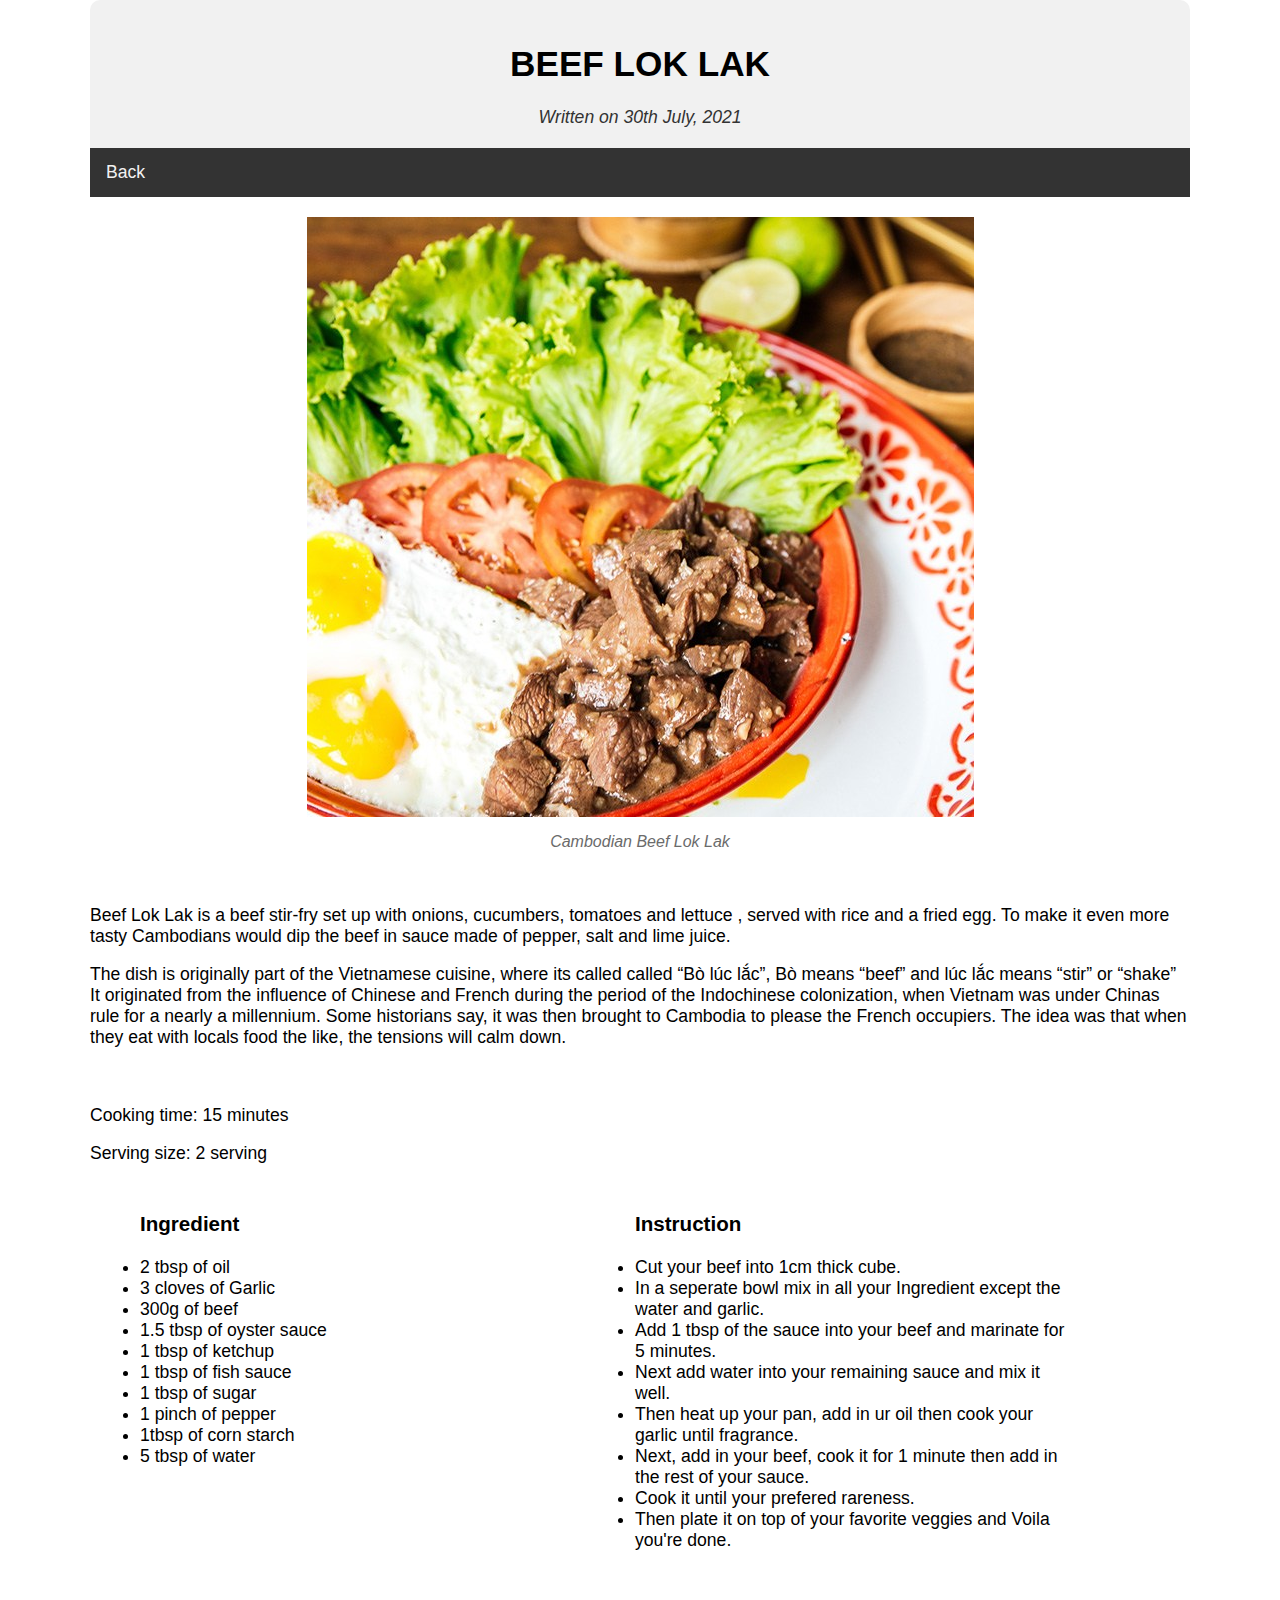
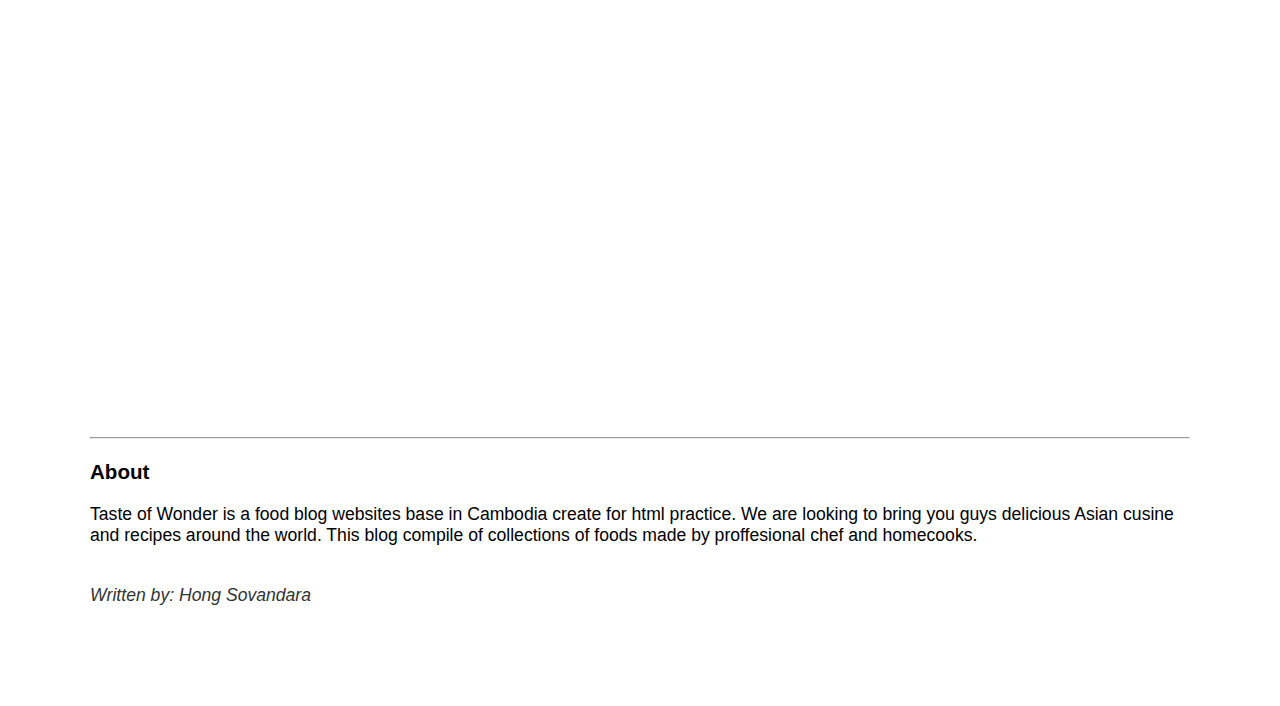
<file: loklak.html>
<html lang="en">
<head>
    <meta charset="UTF-8">
    <meta http-equiv="X-UA-Compatible" content="IE=edge">
    <meta name="viewport" content="width=device-width, initial-scale=1.0">
    <title>Recipes</title>
    <link rel="stylesheet" href="style.css">
</head>
<body>
    <div class="header">
        <h1>BEEF LOK LAK</h1>
        <address>Written on 30th July, 2021</address>
    </div>

    <div class="topnav">
        <a href="recipes.html">Back</a>
    </div>
    <div class="ft">
        <img src="ll.jpg">
        <p class="em"><em>Cambodian Beef Lok Lak</em></p>
    </div>
    <div class= "info">
    <p>Beef Lok Lak is a beef stir-fry set up with onions, cucumbers, tomatoes 
        and lettuce , served with rice and a fried egg. To make it even more 
        tasty Cambodians would dip the beef in sauce made of pepper, salt and 
        lime juice. 
    </p>
    <p>The dish is originally part of the  Vietnamese cuisine, where its called 
        called “Bò lúc lắc”, Bò means “beef” and lúc lắc means “stir” or “shake” 
        It originated from  the influence of Chinese and French during the period 
        of the Indochinese colonization, when Vietnam was under Chinas rule for a 
        nearly a millennium. Some historians say, it was then brought to Cambodia 
        to please the French occupiers. The idea was that when they eat with locals 
        food the like, the tensions will calm down. 
    </p>
    <br>
    <p>Cooking time: 15 minutes</p>
    <p>Serving size: 2 serving</p>

<div class="row">
    <div class="column">
        <ul>
            <h3>Ingredient</h3>
            <li>2 tbsp of oil</li>
            <li>3 cloves of Garlic</li>
            <li>300g of beef</li>
            <li>1.5 tbsp of oyster sauce</li>
            <li>1 tbsp of ketchup</li>
            <li>1 tbsp of fish sauce</li>
            <li>1 tbsp of sugar</li>
            <li>1 pinch of pepper</li>
            <li>1tbsp of corn starch</li>
            <li>5 tbsp of water</li>
        </ul>
    </div>
    <div class="column">
        <ul>
            <h3>Instruction</h3>
            <li>Cut your beef into 1cm thick cube.</li>
            <li>In a seperate bowl mix in all your Ingredient except the water and garlic.</li>
            <li>Add 1 tbsp of the sauce into your beef and marinate for 5 minutes.</li>
            <li>Next add water into your remaining sauce and mix it well.</li>
            <li>Then heat up your pan, add in ur oil then cook your garlic until fragrance.</li>
            <li>Next, add in your beef, cook it for 1 minute then add in the rest of your sauce.</li>
            <li>Cook it until your prefered rareness.</li>
            <li>Then plate it on top of your favorite veggies and Voila you're done.</li>
        </ul>
    </div>
  </div>
<div class="ifr">  
    <iframe width="550" height="350" src="https://www.youtube.com/embed/OCKHXT2MZiI" 
    title="How to make beef lok lak" frameborder="0" allow="accelerometer; autoplay; clipboard-write; 
    encrypted-media; gyroscope; picture-in-picture" allowfullscreen></iframe>
</div>
<div class="footer">
    <hr>
    <h3>About</h3>
    <p>Taste of Wonder is a food blog websites base in Cambodia create for html 
        practice. We are looking to bring you guys delicious Asian cusine and 
        recipes around the world. This blog compile of collections of foods made 
        by proffesional chef and homecooks.</p>
    <br>
    <address>Written by: Hong Sovandara</address>
  </div>
</div>
</body>
</html>
</file>
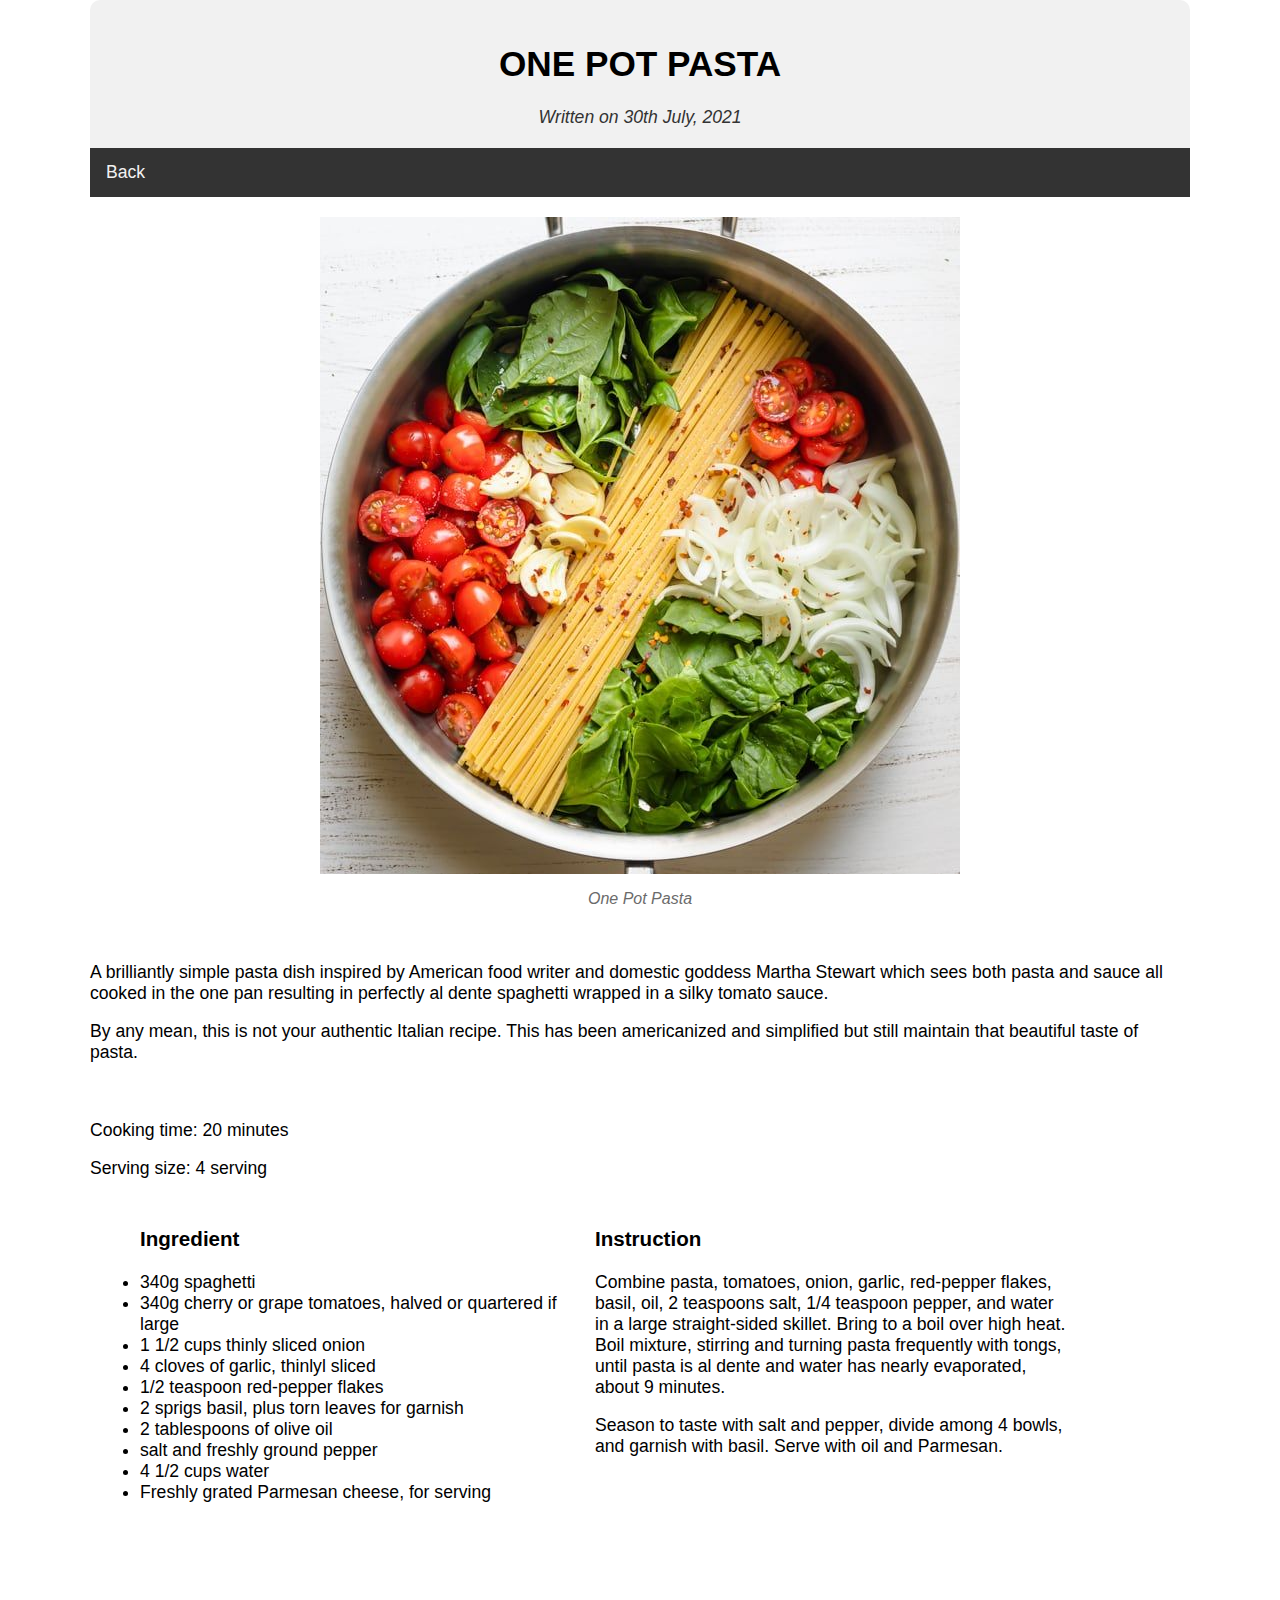
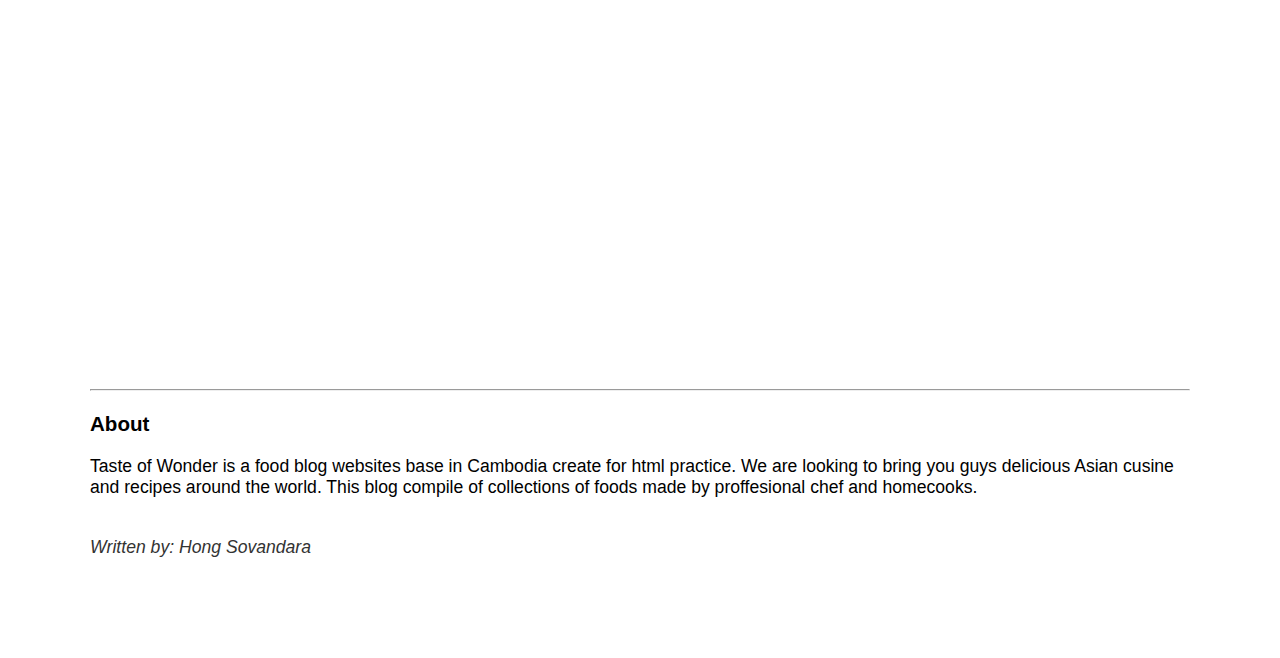
<file: pasta.html>
<html lang="en">
<head>
    <meta charset="UTF-8">
    <meta http-equiv="X-UA-Compatible" content="IE=edge">
    <meta name="viewport" content="width=device-width, initial-scale=1.0">
    <title>Recipes</title>
    <link rel="stylesheet" href="style.css">
</head>
<body>
    <div class="header">
        <h1>ONE POT PASTA</h1>
        <address>Written on 30th July, 2021</address>
    </div>

    <div class="topnav">
        <a href="recipes.html">Back</a>
    </div>
    <div class="ft">
        <img src="s1.jpg">
        <p class="em"><em>One Pot Pasta</em></p>
    </div>
    <div class= "info">
    <p>A brilliantly simple pasta dish inspired by American food writer and 
        domestic goddess Martha Stewart which sees both pasta and sauce all 
        cooked in the one pan resulting in perfectly al dente spaghetti wrapped 
        in a silky tomato sauce.  
    </p>
    <p>By any mean, this is not your authentic Italian recipe. This has been
        americanized and simplified but still maintain that beautiful taste of pasta.
    </p>
    <br>
    <p>Cooking time: 20 minutes</p>
    <p>Serving size: 4 serving</p>

<div class="row">
    <div class="column">
        <ul>
            <h3>Ingredient</h3>
            <li>340g spaghetti</li>
            <li>340g cherry or grape tomatoes, halved or quartered if large</li>
            <li>1 1/2 cups thinly sliced onion</li>
            <li>4 cloves of garlic, thinlyl sliced</li>
            <li>1/2 teaspoon red-pepper flakes</li>
            <li>2 sprigs basil, plus torn leaves for garnish</li>
            <li>2 tablespoons of olive oil</li>
            <li>salt and freshly ground pepper</li>
            <li>4 1/2 cups water</li>
            <li>Freshly grated Parmesan cheese, for serving</li>
        </ul>
    </div>
    <div class="column">
        <h3>Instruction</h3>
        <p>
            Combine pasta, tomatoes, onion, garlic, red-pepper flakes, basil, oil, 2 
            teaspoons salt, 1/4 teaspoon pepper, and water in a large straight-sided 
            skillet. Bring to a boil over high heat. Boil mixture, stirring and turning 
            pasta frequently with tongs, until pasta is al dente and water has nearly 
            evaporated, about 9 minutes.
        </p>
        <p>
            Season to taste with salt and pepper, divide among 4 bowls, and garnish 
            with basil. Serve with oil and Parmesan.
        </p>
    </div>
  </div>
<div class="ifr">  
    <iframe width="550" height="350" src="https://www.youtube.com/embed/0VQEJARHJ44" 
    title="How to cook lok lak" frameborder="0" allow="accelerometer; autoplay; clipboard-write; 
    encrypted-media; gyroscope; picture-in-picture" allowfullscreen></iframe>
</div>
<div class="footer">
    <hr>
    <h3>About</h3>
    <p>Taste of Wonder is a food blog websites base in Cambodia create for html 
        practice. We are looking to bring you guys delicious Asian cusine and 
        recipes around the world. This blog compile of collections of foods made 
        by proffesional chef and homecooks.</p>
    <br>
    <address>Written by: Hong Sovandara</address>
  </div>
</body>
</html>
</file>
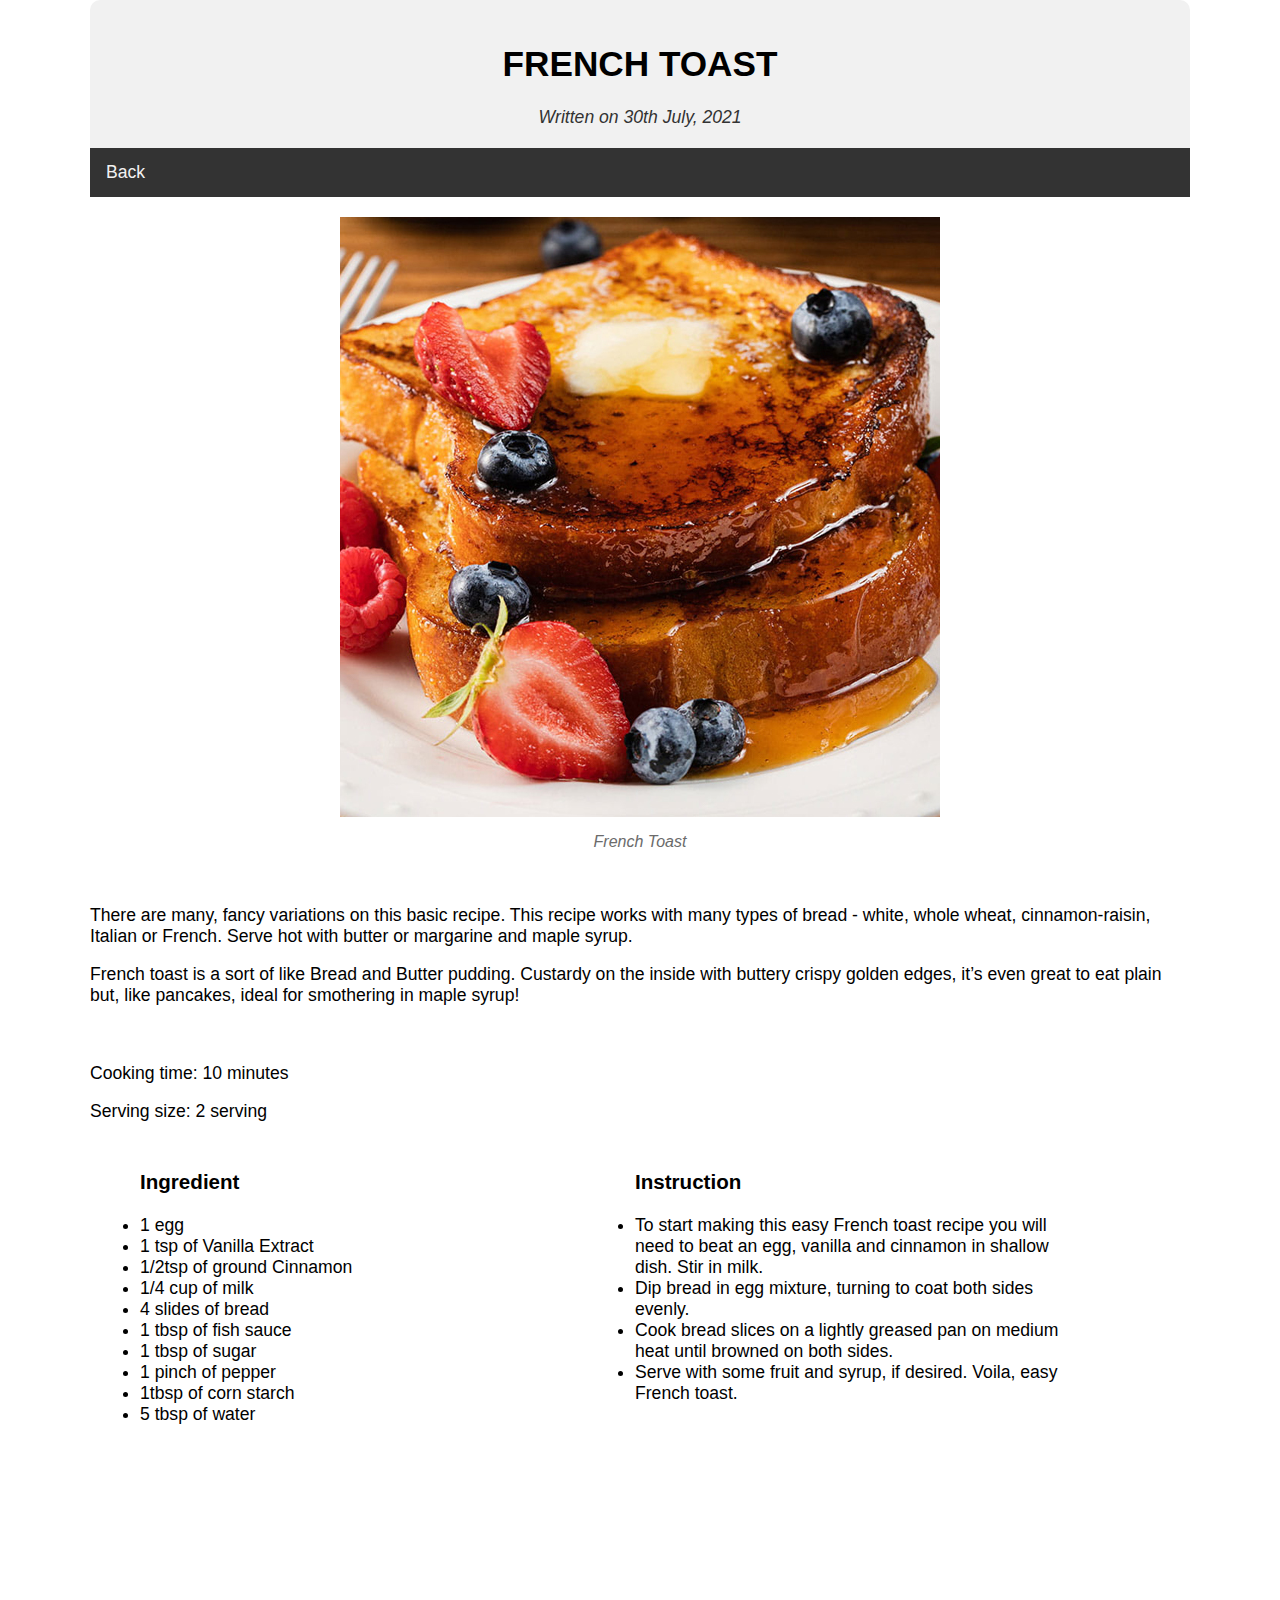
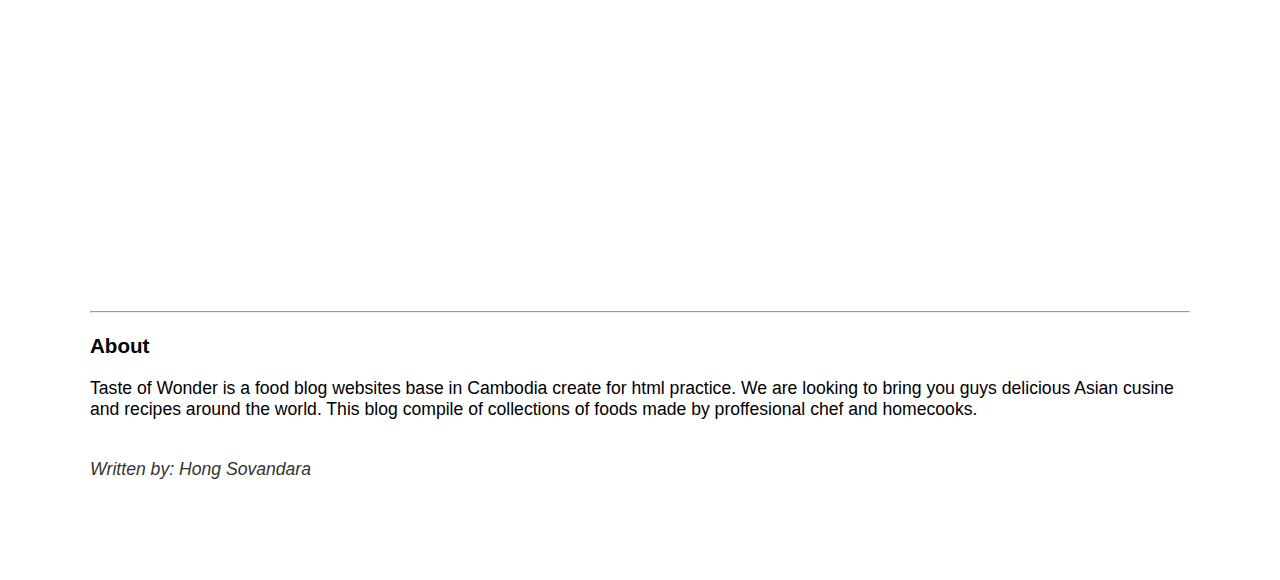
<file: toast.html>
<html lang="en">
<head>
    <meta charset="UTF-8">
    <meta http-equiv="X-UA-Compatible" content="IE=edge">
    <meta name="viewport" content="width=device-width, initial-scale=1.0">
    <title>Recipes</title>
    <link rel="stylesheet" href="style.css">
</head>
<body>
    <div class="header">
        <h1>FRENCH TOAST</h1>
        <address>Written on 30th July, 2021</address>
    </div>
    <div class="topnav">
        <a href="recipes.html">Back</a>
    </div>
    <div class="ft">
        <img src="ft.jpg">
        <p class="em"><em>French Toast</em></p>
    </div>
    <div class= "info">
    <p>There are many, fancy variations on this basic recipe. This recipe works 
        with many types of bread - white, whole wheat, cinnamon-raisin, Italian 
        or French. Serve hot with butter or margarine and maple syrup.
    </p>
    <p>French toast is a sort of like Bread and Butter pudding. Custardy on the 
        inside with buttery crispy golden edges, it’s even great to eat plain but, 
        like pancakes, ideal for smothering in maple syrup!
    </p>
    <br>
    <p>Cooking time: 10 minutes</p>
    <p>Serving size: 2 serving</p>

<div class="row">
    <div class="column">
        <ul>
            <h3>Ingredient</h3>
            <li>1 egg</li>
            <li>1 tsp of Vanilla Extract</li>
            <li>1/2tsp of ground Cinnamon</li>
            <li>1/4 cup of milk</li>
            <li>4 slides of bread</li>
            <li>1 tbsp of fish sauce</li>
            <li>1 tbsp of sugar</li>
            <li>1 pinch of pepper</li>
            <li>1tbsp of corn starch</li>
            <li>5 tbsp of water</li>
        </ul>
    </div>
    <div class="column">
        <ul>
            <h3>Instruction</h3>
            <li>To start making this easy French toast recipe you will need to beat an egg, vanilla and cinnamon in shallow dish. Stir in milk.</li>
            <li>Dip bread in egg mixture, turning to coat both sides evenly.</li>
            <li>Cook bread slices on a lightly greased pan on medium heat until browned on both sides.</li>
            <li> Serve with some fruit and syrup, if desired. Voila, easy French toast.</li>
        </ul>
    </div>
  </div>
<div class="ifr">  
    <iframe width="550" height="350" src="https://www.youtube.com/embed/EARnchvnbVI" 
    title="How to make French Toast" frameborder="0" allow="accelerometer; autoplay; clipboard-write; 
    encrypted-media; gyroscope; picture-in-picture" allowfullscreen></iframe>
</div>
<div class="footer">
    <hr>
    <h3>About</h3>
    <p>Taste of Wonder is a food blog websites base in Cambodia create for html 
        practice. We are looking to bring you guys delicious Asian cusine and 
        recipes around the world. This blog compile of collections of foods made 
        by proffesional chef and homecooks.</p>
    <br>
    <address>Written by: Hong Sovandara</address>
  </div>
</body>
</html>
</file>
<file: style.css>
body {
    font-family: 'Segoe UI', Tahoma, Geneva, Verdana, sans-serif;
    font-size: 110%;
   padding-left: 50px;
   padding-right:50px; 
   padding-bottom: 100px;
   max-width: 1200px;
   margin:auto;
}
.header{
    border-top-left-radius: 10px;
    border-top-right-radius: 10px;
    background-color: #f1f1f1;
    padding:20px;
    text-align: center;   
}
* {
    box-sizing: border-box;
  } 
  /* Style the top navigation bar */
  .topnav {
    overflow: hidden;
    background-color: #333;
  }
  
  /* Style the topnav links */
  .topnav a {
    float: left;
    display: block;
    color: #f2f2f2;
    text-align: center;
    padding: 14px 16px;
    text-decoration: none;
  }
  
  /* Change color on hover */
  .topnav a:hover {
    background-color: #ddd;
    color: black;
  }
  .box{
    border-radius: 10px;
    background: white;
    padding: 20px;
    width: 100%;
    height: auto;
    margin-bottom: 30px;
    box-shadow: 3px 3px 8px rgb(165,165,165);
}
.ff{
  height: auto;
  width: 100%;
  border-bottom-left-radius:10px ;
  border-bottom-right-radius:10px;
}
.ll{
  float: left;
  height: 150px;
  width: 160px;
  padding-right: 15px;
  border-radius: 10px;
}
.llp{
  text-align: center;
}
pre{
  font-family: 'Segoe UI', Tahoma, Geneva, Verdana, sans-serif;
}
.column {
  float: left;
  width: 45%;
  padding: 10px;
}
.row:after {
  content: "";
  display: table;
  clear: both;
}
.ifr{
  padding: 50px;
  text-align: center;
}
address{
  color: #333;
}
.em{
  color: rgb(107, 107, 107);
  text-align: center;
  font-size: 16px;
}
.ft{
  padding: 20px;
  text-align: center;
}
</file>
